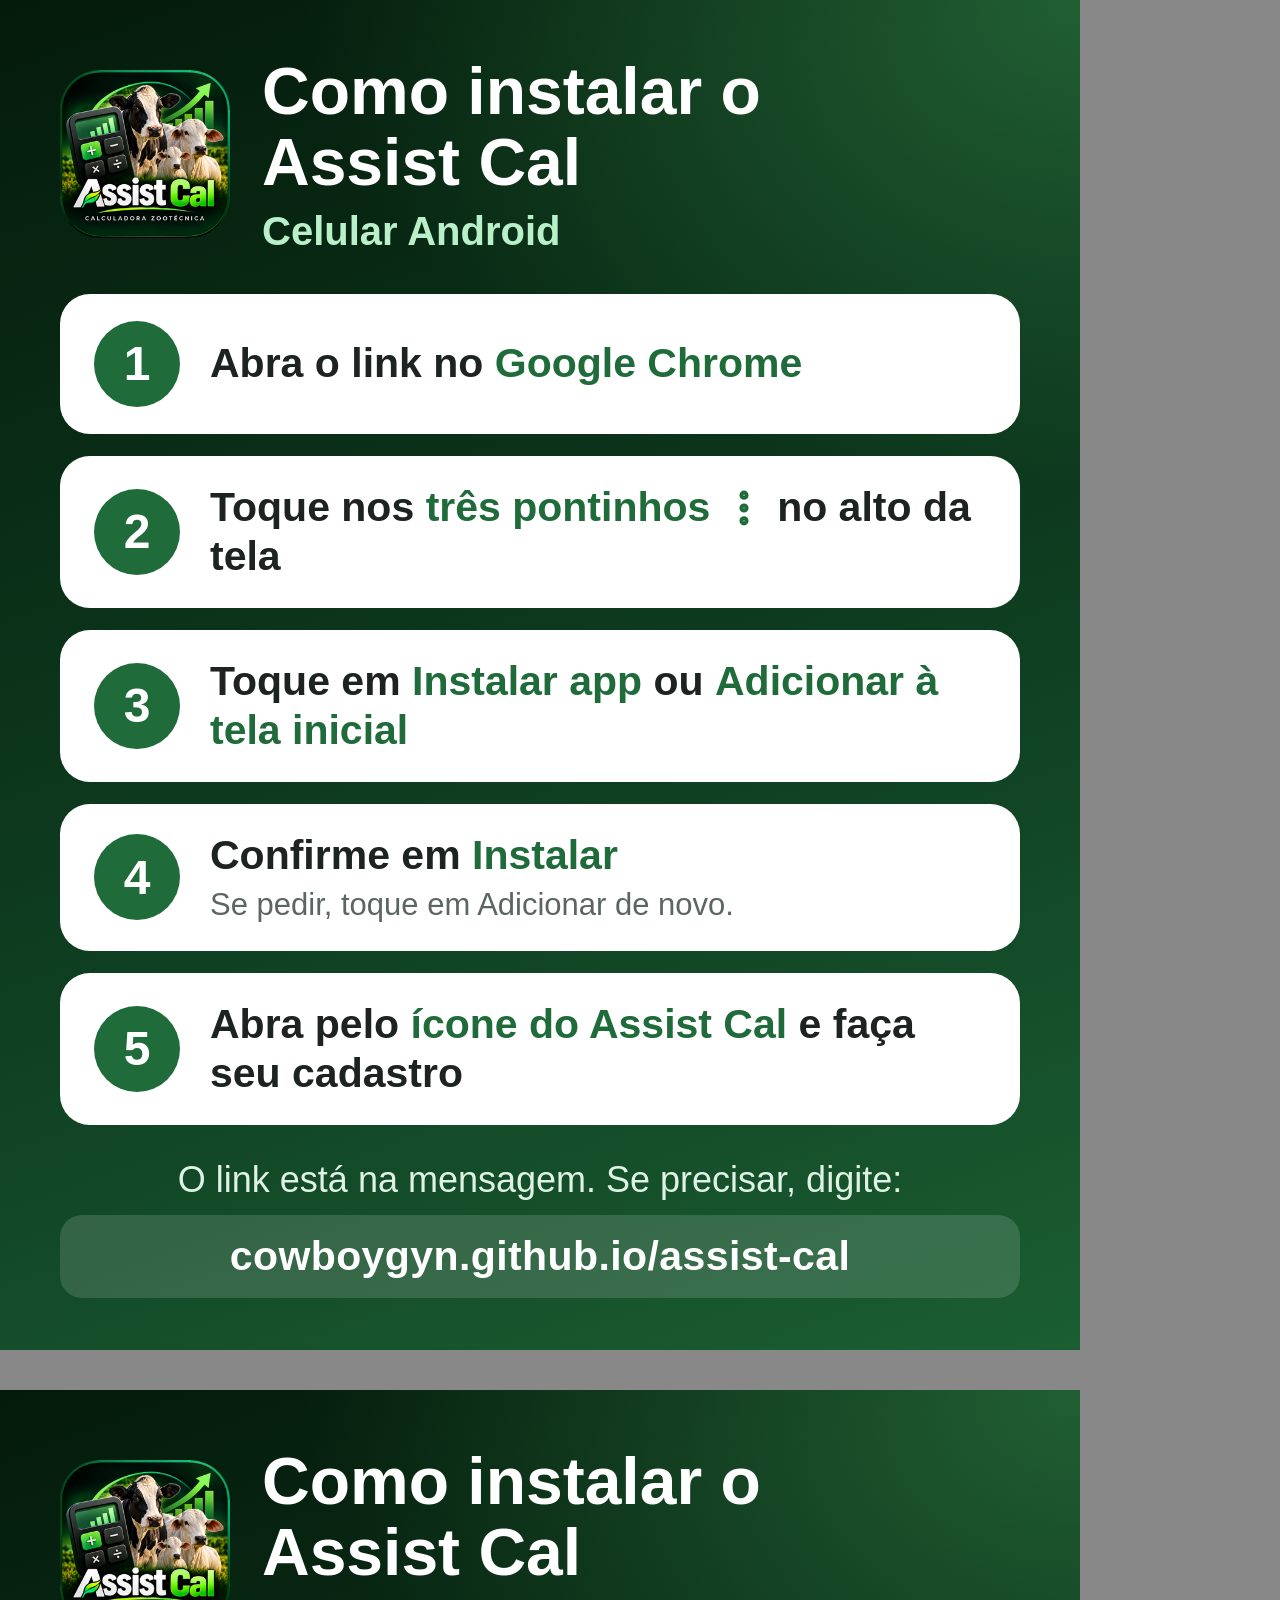
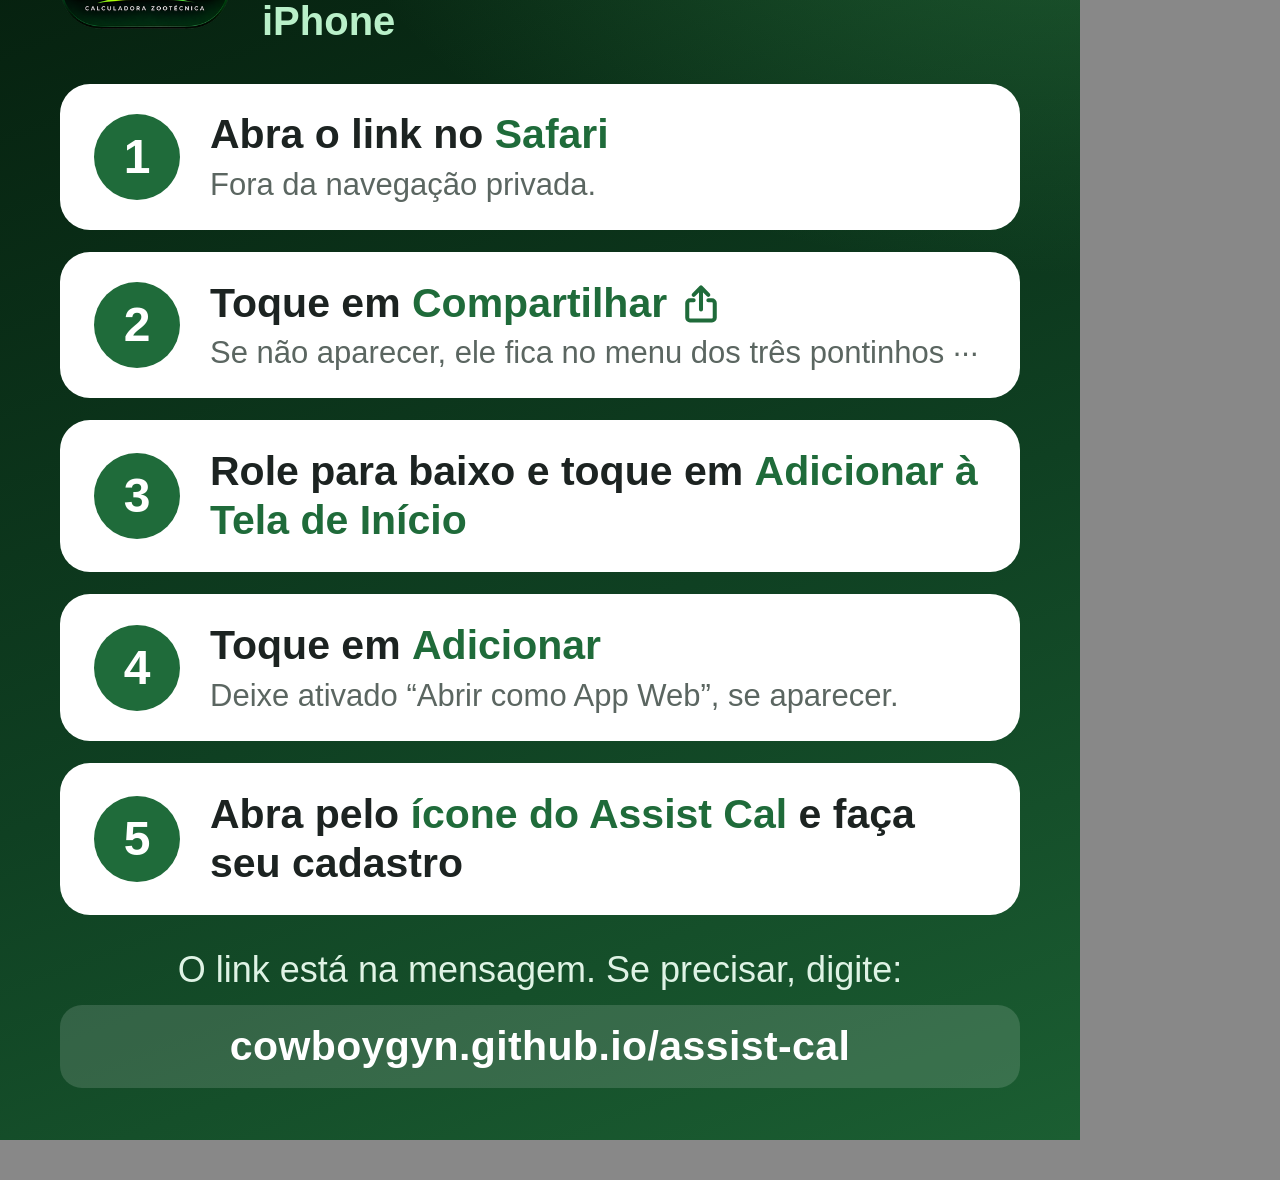
<file: arte/cartoes-instalar.html>
<!doctype html>
<!-- Cards "Como instalar" enviados no convite. Para gerar as imagens: python arte/gerar_cartoes.py -->
<html lang="pt-BR">
<head>
<meta charset="utf-8">
<title>Cards de instalação</title>
<style>
  * { box-sizing: border-box; }
  body { margin: 0; background: #888; font-family: "Segoe UI", Roboto, Arial, sans-serif; }
  .cartao {
    display: flex;
    flex-direction: column;
    width: 1080px;
    height: 1350px;
    margin-bottom: 40px;
    padding: 56px 60px 52px;
    background:
      radial-gradient(120% 60% at 100% 0%, rgb(79 196 108 / 0.35), transparent 60%),
      linear-gradient(160deg, #041a0b, #0f4022 60%, #1b5e32);
    color: #fff;
  }
  .topo { display: flex; align-items: center; gap: 32px; }
  .topo img { width: 170px; height: 170px; border-radius: 34px; }
  .topo h1 { margin: 0; font-size: 66px; font-weight: 800; line-height: 1.08; }
  .topo p { margin: 10px 0 0; font-size: 40px; font-weight: 600; color: #b9f0c9; }
  .passos { display: grid; flex: 1; gap: 22px; margin: 40px 0 34px; padding: 0; list-style: none; }
  .passos li {
    display: flex;
    align-items: center;
    gap: 30px;
    padding: 22px 34px;
    border-radius: 30px;
    background: #fff;
    color: #1c2321;
    font-size: 41px;
    font-weight: 600;
    line-height: 1.2;
  }
  .num {
    display: grid;
    flex: none;
    place-items: center;
    width: 86px;
    height: 86px;
    border-radius: 50%;
    background: #1f6b3a;
    color: #fff;
    font-size: 48px;
    font-weight: 800;
  }
  .passos b { color: #1f6b3a; font-weight: 800; }
  .passos small { display: block; margin-top: 6px; color: #5b6661; font-size: 31px; font-weight: 500; }
  .simbolo { display: inline-block; width: 44px; height: 44px; vertical-align: -9px; }
  .simbolo * { fill: none; stroke: #1f6b3a; stroke-width: 2.2; stroke-linecap: round; stroke-linejoin: round; }
  .rodape { text-align: center; }
  .rodape p { margin: 0 0 14px; font-size: 36px; color: #dff3e5; }
  .rodape strong {
    display: block;
    padding: 18px 12px;
    border-radius: 22px;
    background: rgb(255 255 255 / 0.14);
    font-size: 41px;
    font-weight: 700;
    letter-spacing: 0.01em;
  }
</style>
</head>
<body>
  <section class="cartao" id="android">
    <div class="topo">
      <img src="../icons/logo-280.png" alt="">
      <div>
        <h1>Como instalar o Assist&nbsp;Cal</h1>
        <p>Celular Android</p>
      </div>
    </div>
    <ol class="passos">
      <li><span class="num">1</span><span>Abra o link no <b>Google Chrome</b></span></li>
      <li><span class="num">2</span><span>Toque nos <b>três pontinhos</b>
        <svg class="simbolo" viewBox="0 0 24 24"><circle cx="12" cy="5" r="1.4"/><circle cx="12" cy="12" r="1.4"/><circle cx="12" cy="19" r="1.4"/></svg>
        no alto da tela</span></li>
      <li><span class="num">3</span><span>Toque em <b>Instalar app</b> ou <b>Adicionar à tela inicial</b></span></li>
      <li><span class="num">4</span><span>Confirme em <b>Instalar</b>
        <small>Se pedir, toque em Adicionar de novo.</small></span></li>
      <li><span class="num">5</span><span>Abra pelo <b>ícone do Assist Cal</b> e faça seu cadastro</span></li>
    </ol>
    <div class="rodape">
      <p>O link está na mensagem. Se precisar, digite:</p>
      <strong>cowboygyn.github.io/assist-cal</strong>
    </div>
  </section>

  <section class="cartao" id="iphone">
    <div class="topo">
      <img src="../icons/logo-280.png" alt="">
      <div>
        <h1>Como instalar o Assist&nbsp;Cal</h1>
        <p>iPhone</p>
      </div>
    </div>
    <ol class="passos">
      <li><span class="num">1</span><span>Abra o link no <b>Safari</b>
        <small>Fora da navegação privada.</small></span></li>
      <li><span class="num">2</span><span>Toque em <b>Compartilhar</b>
        <svg class="simbolo" viewBox="0 0 24 24"><path d="M12 15V3M8 7l4-4 4 4"/><path d="M8 10H6a1.5 1.5 0 0 0-1.5 1.5v8A1.5 1.5 0 0 0 6 21h12a1.5 1.5 0 0 0 1.5-1.5v-8A1.5 1.5 0 0 0 18 10h-2"/></svg>
        <small>Se não aparecer, ele fica no menu dos três pontinhos ···</small></span></li>
      <li><span class="num">3</span><span>Role para baixo e toque em <b>Adicionar à Tela de Início</b></span></li>
      <li><span class="num">4</span><span>Toque em <b>Adicionar</b>
        <small>Deixe ativado “Abrir como App Web”, se aparecer.</small></span></li>
      <li><span class="num">5</span><span>Abra pelo <b>ícone do Assist Cal</b> e faça seu cadastro</span></li>
    </ol>
    <div class="rodape">
      <p>O link está na mensagem. Se precisar, digite:</p>
      <strong>cowboygyn.github.io/assist-cal</strong>
    </div>
  </section>
</body>
</html>
</file>
